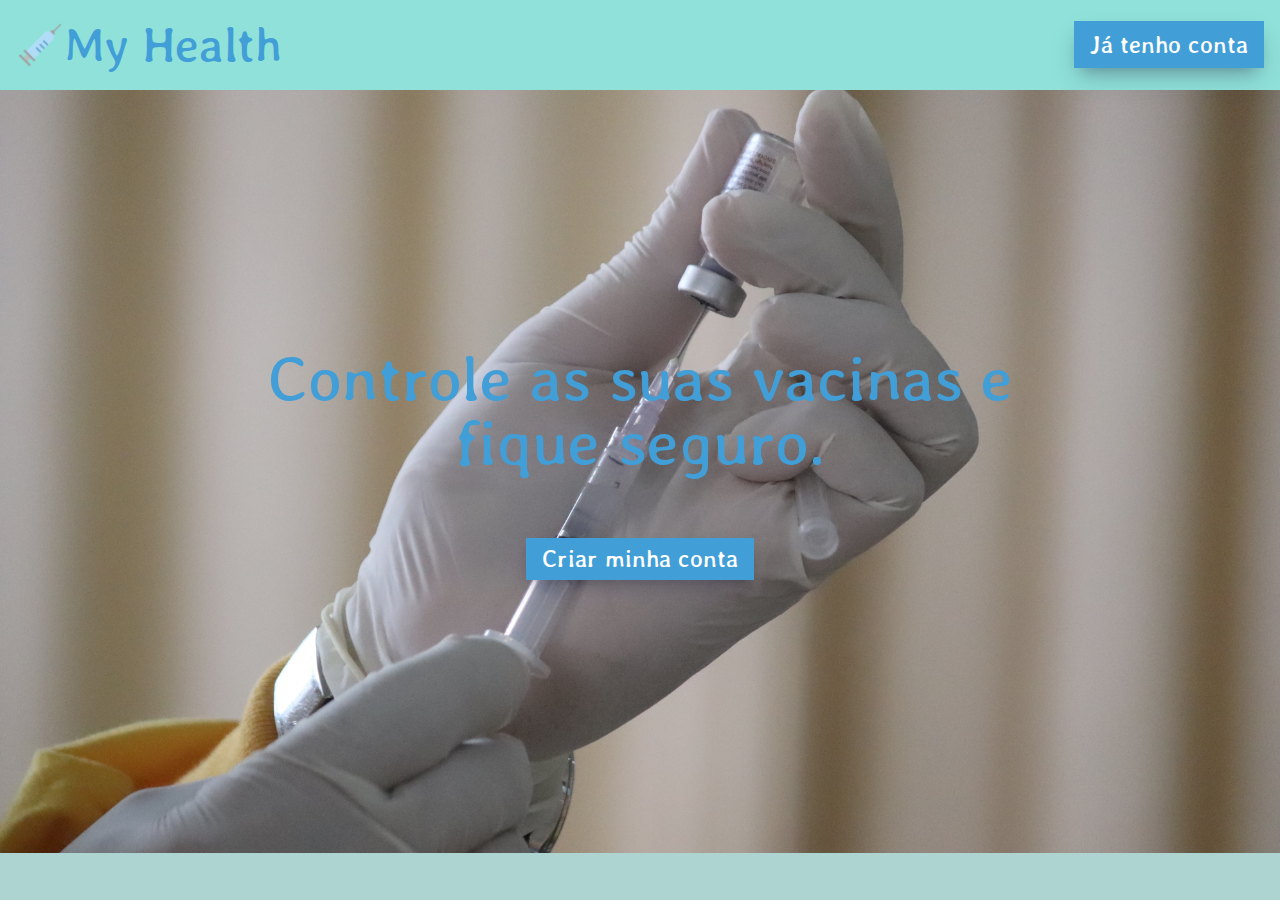
<file: index.html>
<!DOCTYPE html>
<head>
  <link rel="stylesheet" href="./src/styles/reset.css" />
  <link rel="stylesheet" href="./src/styles/styles.css" />
  <link rel="stylesheet" href="./src/styles/index.css" />
  <title>MyHealth</title>
  <meta charset="utf-8" />
</head>
<body class="homeBG">
  <nav>
    <div class="logo">
      <img src="src/img/icon-vaccine.png" width="48" />
      <h1 class="myHealthLogo">My Health</h1>
    </div>
    <div class="buttonArea">
      <a href="./login.html" class="button blueButton">Já tenho conta</a>
    </div>
  </nav>
  <main>
    <h2 class="indexTitle blueText">
      Controle as suas vacinas e<br />fique seguro.
    </h2>
    <a href="./register.html" class="button blueButton centralize"
      >Criar minha conta</a
    >
  </main>
</body>
</file>
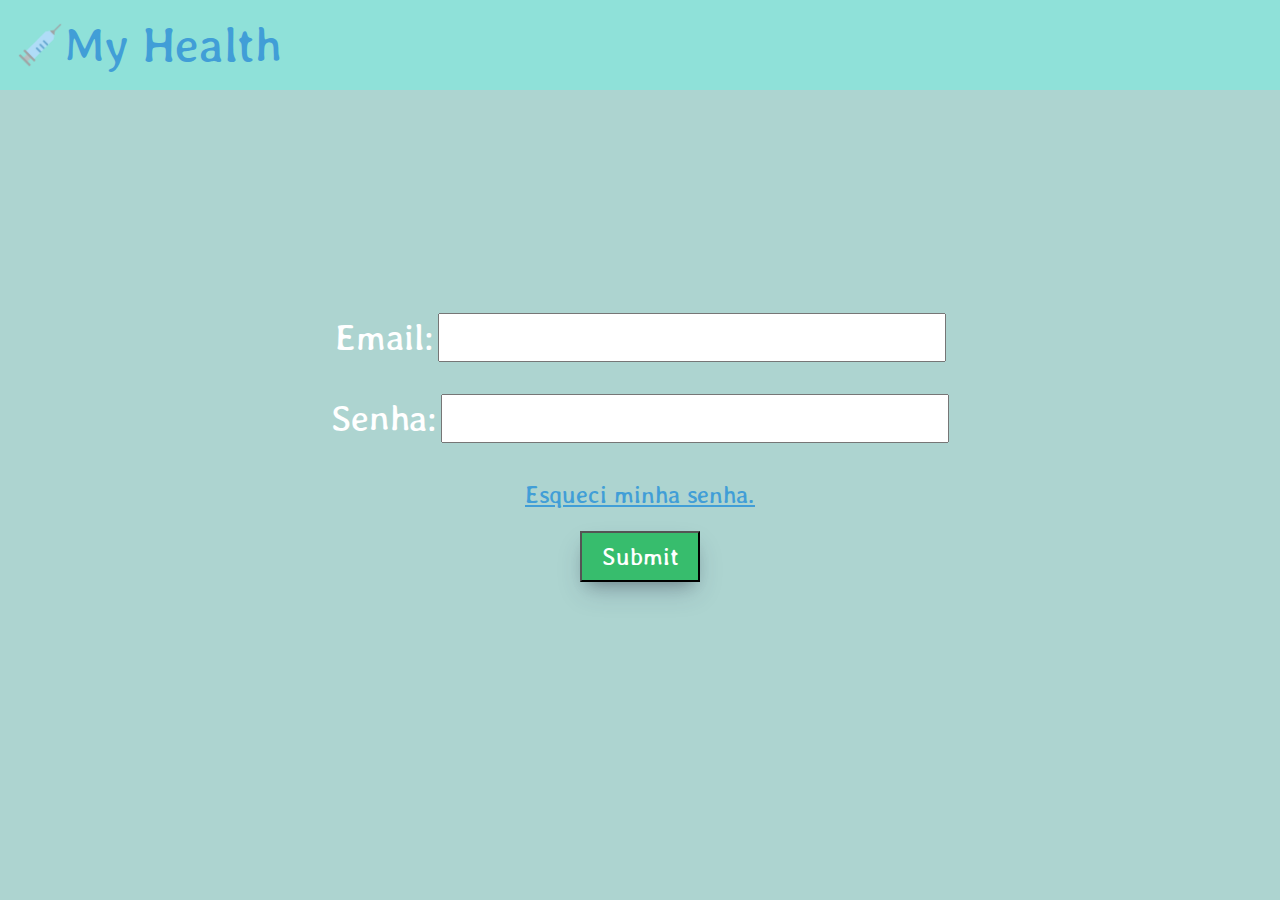
<file: login.html>
<!DOCTYPE html>
<head>
  <link rel="stylesheet" href="./src/styles/reset.css" />
  <link rel="stylesheet" href="./src/styles/styles.css" />
  <link rel="stylesheet" href="./src/styles/login.css" />
  <title>Login - MyHealth</title>
  <script>
    function checkLogin(){
      const u = localStorage.getItem('u')
      const p = localStorage.getItem('pw')

      if (p){
        localStorage.setItem('l', true)
        const currentAdress = window.location.href
        let mySplitStr = currentAdress.split('/')
        mySplitStr[3] = "homepage.html"
        console.log(mySplitStr)
        const adrss = mySplitStr.join("/");
        window.location.replace(adrss)
      }
    }
    checkLogin()
    function handleSubmit(e) {
      const user = document.getElementById("user").value;
      const pw = document.getElementById("pw").value;
      console.log(user)
      console.log(pw)
      localStorage.setItem('u', user)
      localStorage.setItem('pw', pw)
      localStorage.setItem('l', true)
      location.reload();
    }

    </script>
  <meta charset="utf-8" />
</head>
<body>
  <nav>
    <div class="logo">
      <img src="src/img/icon-vaccine.png" width="48" />
      <a href='./' class="clean"><h1 class="myHealthLogo">My Health</h1></a>
    </div>
    <div class="buttonArea"></div>
  </nav>
  <main>
    <form class="centralize loginForm" id="login">
      <div>
        <label for="user">Email:</label>
        <input type="email" id="user" name="user" class="blueText"/>
      </div>
      <div>
        <label for="pw">Senha:</label>
        <input type="password" id="pw" name="pw" class="blueText"/>
      </div>
      <span class="emailError">Email e/ou senha inválidos.</span>
      <a href="./recovery.html"><span class="recoveryLink">Esqueci minha senha.</span></a>
      <input type="submit" href="./homepage.html" class="button centralize greenButton" onclick="handleSubmit()"></input>
    </form>

  </main>
</body>
</file>
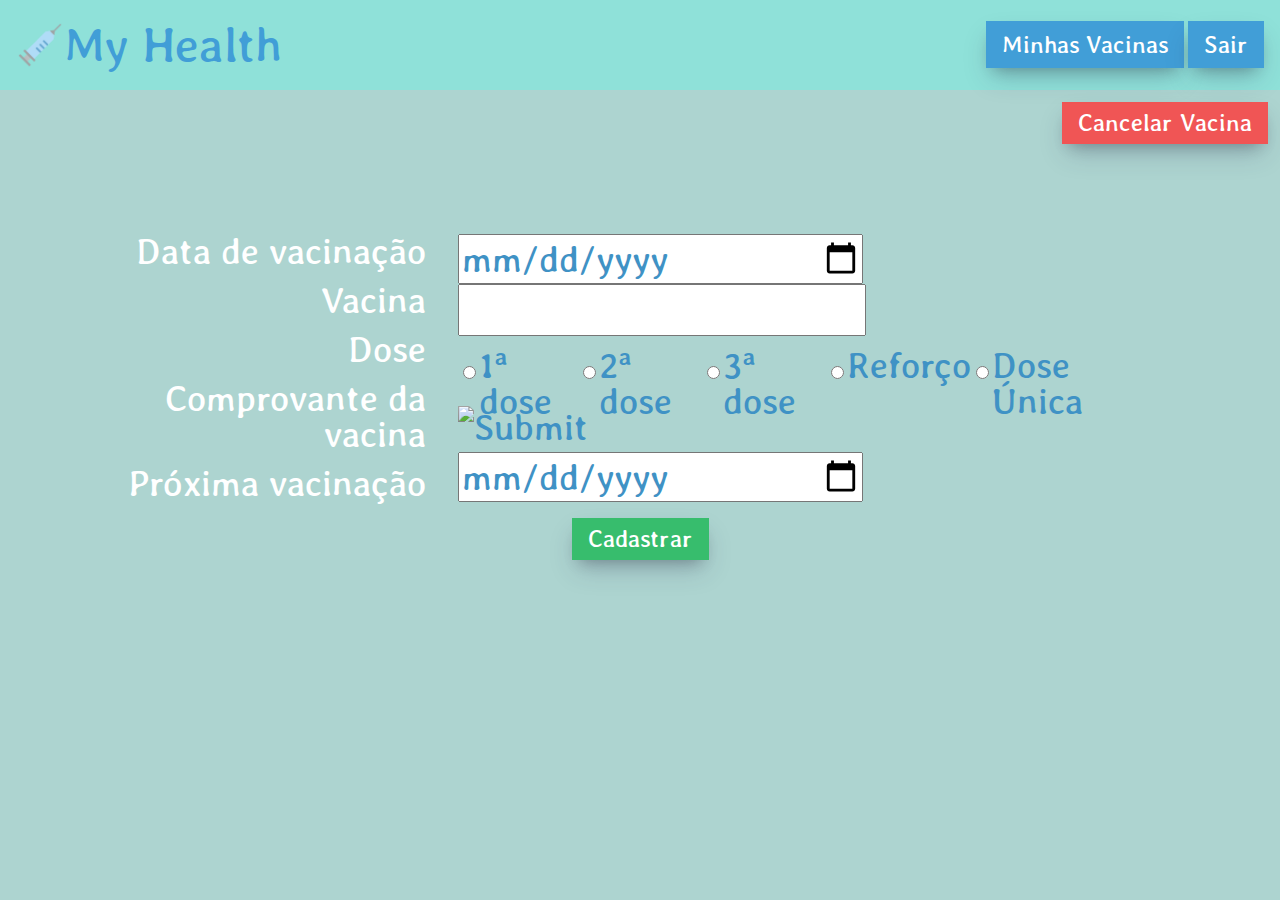
<file: new.html>
<!DOCTYPE html>

<head>
    <link rel="stylesheet" href="./src/styles/reset.css" />
    <link rel="stylesheet" href="./src/styles/styles.css" />
    <link rel="stylesheet" href="./src/styles/vaccine.css" />
    <title>Cadastrar nova vacina</title>
    <meta charset="utf-8" />
    <script>
        function modal(show) {
            console.log("rodou");
            const modalBg = document.getElementById("popupBg");
            const popup = document.getElementById("popupModal");
            const excluirVacina = document.getElementById("cancelarVacina");
            if (show == true) {
                excluirVacina.style.display = "none"
                modalBg.style.display = "block";
                modalBg.style.width = "100vw";
                modalBg.style.height = "100vh";
                popup.style.display = "block";
                popup.style.width = "500px";
                popup.style.height = "300px";
            } else {
                modalBg.style.display = "none";
                popup.style.display = "none";
                excluirVacina.style.display = "block"
            }
        }
        function cancelar() {
            const currentAdress = window.location.href;
            let mySplitStr = currentAdress.split("/");
            mySplitStr[3] = "homepage.html";
            console.log(mySplitStr);
            const adrss = mySplitStr.join("/");
            window.location.replace(adrss);
        }

        function handleVaccineCard() {
            const form = document.forms;
            console.log(form)
            // elementFromHTML(html)
        }

        function elementFromHTML(html) {
            const vaccineCard = document.createElement('div');
            template.innerHTML = html.trim();
            return template.content.firstElementChild;
        }
    </script>
</head>

<body>
    <nav>
        <div class="logo">
            <img src="src/img/icon-vaccine.png" width="48" />
            <h1 class="myHealthLogo">My Health</h1>
        </div>
        <div class="buttonArea">
            <a href="./homepage.html" class="button blueButton">Minhas Vacinas</a>
            <a href="./" class="button blueButton">Sair</a>
        </div>
    </nav>
    <main>
        <span onclick="modal(true)" class="button redButton alignRight" id="cancelarVacina">
            Cancelar Vacina
        </span>
        <div id="popupModal">
            <div class="popupInside">
                <span class="popupTitle">Deseja cancelar a inserção dessa vacina?</span>
                <div class="buttons">
                    <button onclick="cancelar()" class="button redButton">Sim</button>
                    <button onclick="modal(false)" class="button greenButton">
                        Continuar editando
                    </button>
                </div>
            </div>
        </div>
        <div id="popupBg"></div>
        <form class="registerForm" id="myForm">
            <div class="column reduce">
                <label for="dataVacinacao" class="leftSideLabel">Data de vacinação</label>
                <label for="vacina" class="leftSideLabel">Vacina</label>
                <label class="leftSideLabel">Dose</label>
                <label for="comprovante" class="leftSideLabel">Comprovante da vacina</label>
                <label for="dataProxima" class="leftSideLabel">Próxima vacinação</label>
            </div>

            <div class="column formatRightSide">
                <input type="date" class="registerTextInput" id="dataVacinacao" />
                <input type="text" id="vacina" class="registerTextInput" />
                <div class="vaccineSelector">
                    <input type="radio" id="primeiraDose" name="vaccineInput" value="primeira" />
                    <label for="primeiraDose" class="registerTextInput rightSideLabel">1ª dose</label>
                    <input type="radio" id="segundaDose" name="vaccineInput" value="segunda" />
                    <label for="segundaDose" class="registerTextInput rightSideLabel">2ª dose</label>
                    <input type="radio" id="terceiraDose" name="vaccineInput" value="terceira" />
                    <label for="terceiraDose" class="registerTextInput rightSideLabel">3ª dose</label>
                    <input type="radio" id="reforço" name="vaccineInput" value="reforço" />
                    <label for="reforço" class="registerTextInput rightSideLabel">Reforço</label>
                    <input type="radio" id="unica" name="vaccineInput" value="dose única" />
                    <label for="unica" class="registerTextInput rightSideLabel">Dose Única</label>
                </div>
                <input type="image" id="comprovante" class="registerTextInput" />
                <input type="date" id="dataProxima" class="registerTextInput" />
            </div>
        </form>
        <a onclick="handleVaccineCard()" class="button greenButton centralize">Cadastrar</a>
    </main>
</body>
</file>
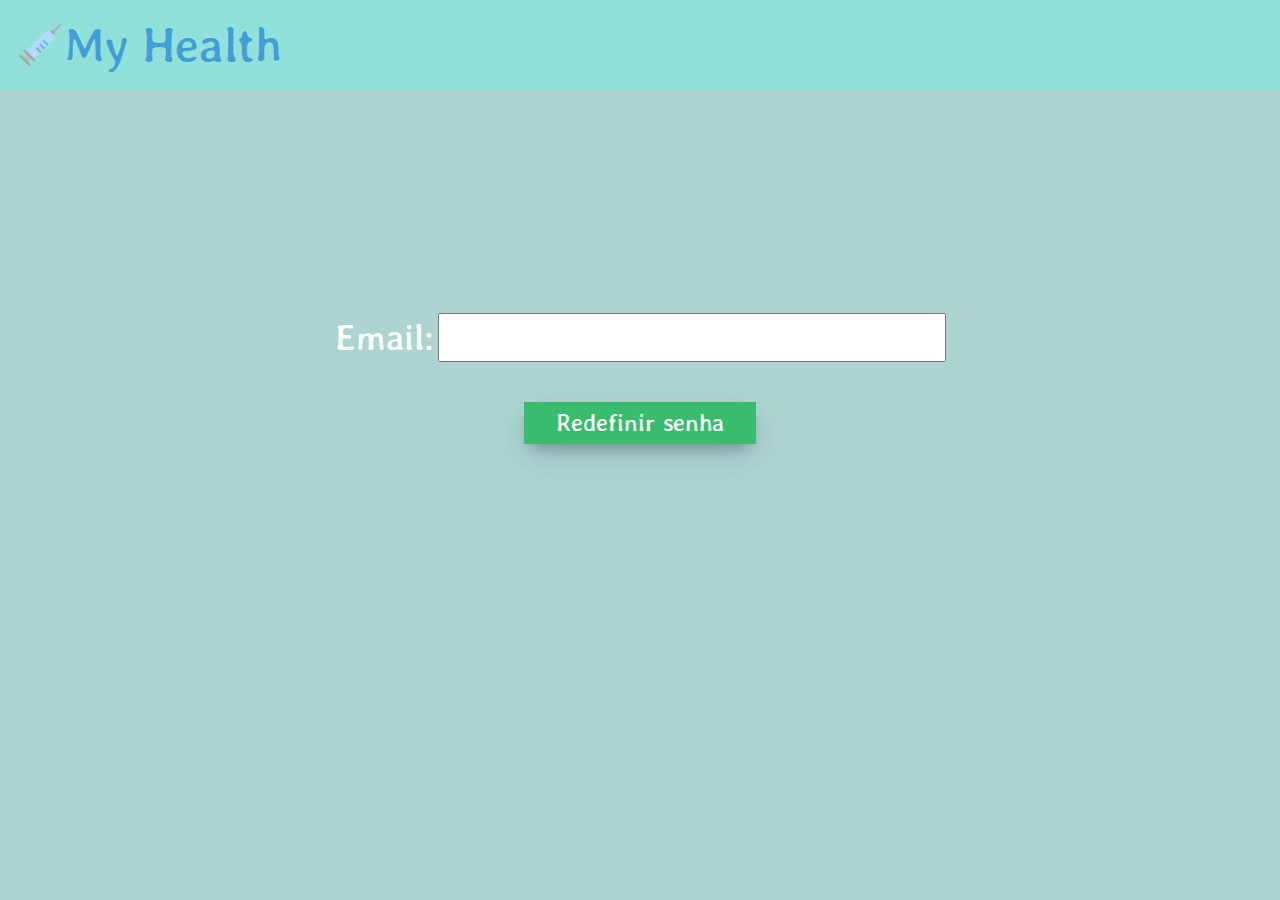
<file: recovery.html>
<!DOCTYPE html>
<head>
  <link rel="stylesheet" href="./src/styles/reset.css" />
  <link rel="stylesheet" href="./src/styles/styles.css" />
  <link rel="stylesheet" href="./src/styles/login.css" />
  <link rel="stylesheet" href="./src/styles/recovery.css" />
  <title>Esqueci minha senha - MyHealth</title>
  <meta charset="utf-8" />
</head>
<body>
  <nav>
    <div class="logo">
      <img src="src/img/icon-vaccine.png" width="48" />
      <a href='./' class="clean"><h1 class="myHealthLogo">My Health</h1></a>
    </div>
    <div class="buttonArea"></div>
  </nav>
  <main>
    <form class="centralize loginForm">
      <div>
        <label for="user">Email:</label>
        <input type="email" id="user" name="user" />
      </div>
    </form>
    <span class="emailError">Email e/ou senha inválidos.</span>

    <a href="./homepage.html" class="button centralize greenButton recoveryHotFix">Redefinir senha</a>
  </main>
</body>
</file>
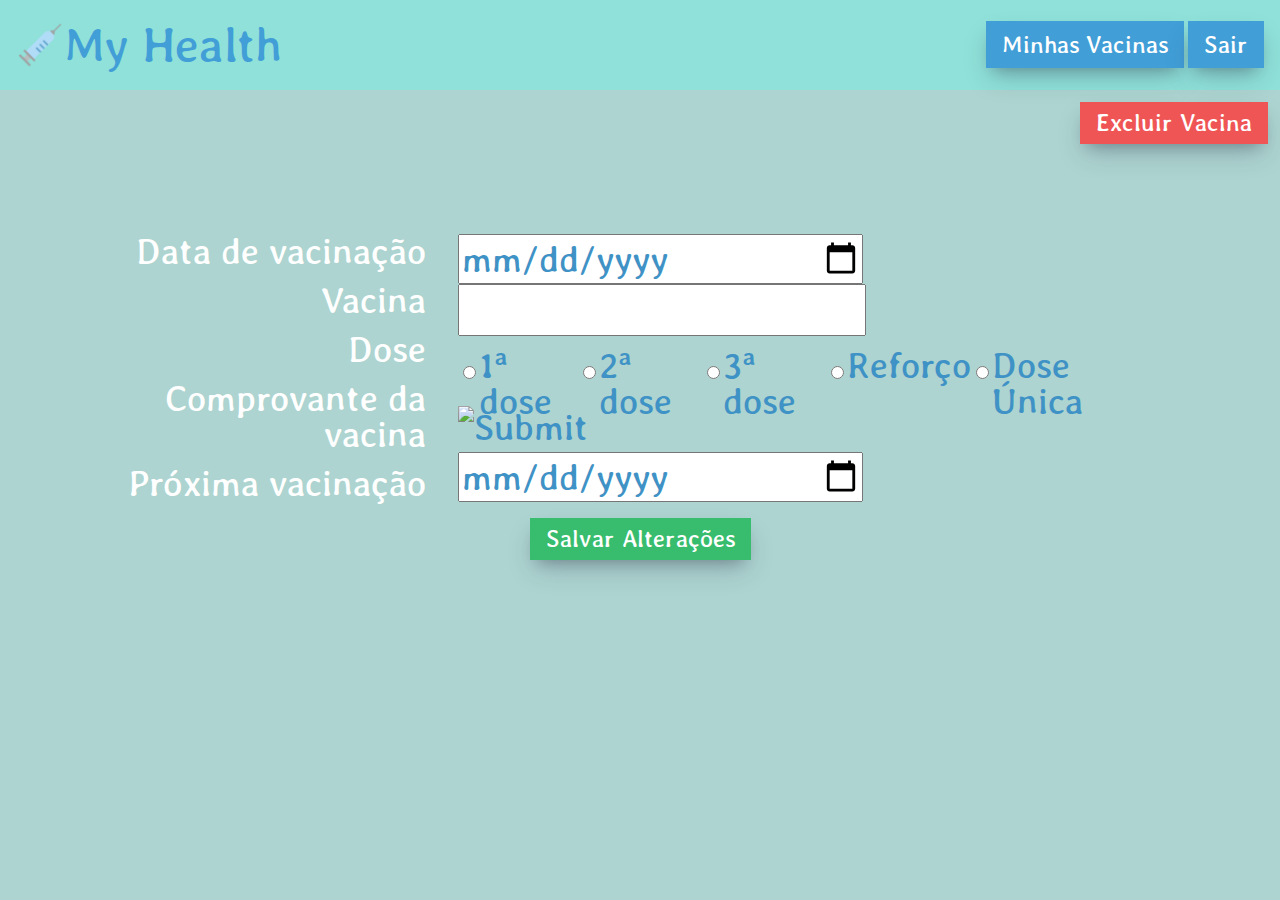
<file: vaccine.html>
<!DOCTYPE html>

<head>
  <link rel="stylesheet" href="./src/styles/reset.css" />
  <link rel="stylesheet" href="./src/styles/styles.css" />
  <link rel="stylesheet" href="./src/styles/vaccine.css" />
  <title>Cadastrar nova vacina</title>
  <meta charset="utf-8" />
  <script>
    function modal(show) {
      console.log("rodou");
      const modalBg = document.getElementById("popupBg");
      const popup = document.getElementById("popupModal");
      const excluirVacina = document.getElementById("excluirVacina");
      if (show == true) {
        excluirVacina.style.display = "none"
        modalBg.style.display = "block";
        modalBg.style.width = "100vw";
        modalBg.style.height = "100vh";
        popup.style.display = "block";
        popup.style.width = "500px";
        popup.style.height = "300px";
      } else {
        modalBg.style.display = "none";
        popup.style.display = "none";
        excluirVacina.style.display = "block"
      }
    }

    function excluir() {
      alert('deve excluir a vacina atual')
      const currentAdress = window.location.href;
      let mySplitStr = currentAdress.split("/");
      mySplitStr[3] = "homepage.html";
      console.log(mySplitStr);
      const adrss = mySplitStr.join("/");
      window.location.replace(adrss);
    }

    function handleVaccineCard() {
      const form = document.forms;
      console.log(form)
      // elementFromHTML(html)
    }

    function elementFromHTML(html) {
      const vaccineCard = document.createElement('div');
      template.innerHTML = html.trim();
      return template.content.firstElementChild;
    }
  </script>
</head>

<body>
  <nav>
    <div class="logo">
      <img src="src/img/icon-vaccine.png" width="48" />
      <h1 class="myHealthLogo">My Health</h1>
    </div>
    <div class="buttonArea">
      <a href="./homepage.html" class="button blueButton">Minhas Vacinas</a>
      <a href="./" class="button blueButton">Sair</a>
    </div>
  </nav>
  <main>
    <span onclick="modal(true)" class="button redButton alignRight" id="excluirVacina">Excluir Vacina</span>
    <div id="popupModal">
      <div class="popupInside">
        <span class="popupTitle">Tem certeza que deseja remover essa vacina?</span>
        <div class="buttons">
          <button onclick="excluir()" class="button redButton">Sim</button>
          <button onclick="modal(false)" class="button greenButton">
            Cancelar
          </button>
        </div>
      </div>
    </div>
    <div id="popupBg"></div>
    <form class="registerForm" id="myForm">
      <div class="column reduce">
        <label for="dataVacinacao" class="leftSideLabel">Data de vacinação</label>
        <label for="vacina" class="leftSideLabel">Vacina</label>
        <label class="leftSideLabel">Dose</label>
        <label for="comprovante" class="leftSideLabel">Comprovante da vacina</label>
        <label for="dataProxima" class="leftSideLabel">Próxima vacinação</label>
      </div>

      <div class="column formatRightSide">
        <input type="date" class="registerTextInput" id="dataVacinacao" />
        <input type="text" id="vacina" class="registerTextInput" />
        <div class="vaccineSelector">
          <input type="radio" id="primeiraDose" name="vaccineInput" value="primeira" />
          <label for="primeiraDose" class="registerTextInput rightSideLabel">1ª dose</label>
          <input type="radio" id="segundaDose" name="vaccineInput" value="segunda" />
          <label for="segundaDose" class="registerTextInput rightSideLabel">2ª dose</label>
          <input type="radio" id="terceiraDose" name="vaccineInput" value="terceira" />
          <label for="terceiraDose" class="registerTextInput rightSideLabel">3ª dose</label>
          <input type="radio" id="reforço" name="vaccineInput" value="reforço" />
          <label for="reforço" class="registerTextInput rightSideLabel">Reforço</label>
          <input type="radio" id="unica" name="vaccineInput" value="dose única" />
          <label for="unica" class="registerTextInput rightSideLabel">Dose Única</label>
        </div>
        <input type="image" id="comprovante" class="registerTextInput" />
        <input type="date" id="dataProxima" class="registerTextInput" />
      </div>
    </form>
    <a onclick="handleVaccineCard()" class="button greenButton centralize">Salvar Alterações</a>
  </main>
</body>
</file>
<file: src/styles/styles.css>
nav {
  height: 90px;
  background-color: #8fe1d9;
  display: flex;
  flex-direction: row;
  justify-content: space-between;
  align-items: center;
  padding: 0 1em;
}

body {
  background-color: #add4d0;
}

.button {
  width: fit-content;
  padding: 9px 16px;
  text-decoration: none;
  color: white;
  font-size: 24px;
  box-shadow: rgba(50, 50, 93, 0.25) 0px 13px 27px -5px,
    rgba(0, 0, 0, 0.3) 0px 8px 16px -8px;
  cursor: pointer;
}
.myHealthLogo {
  font-size: 48px;
  color: #419ed7;
}
.blueButton {
  background-color: #419ed7;
}
.greenButton {
  background-color: #37bd6d;
}

.redButton {
  background-color: #f05555;
}

.blueText {
  color: #419ed7;
}

.logo {
  display: flex;
}

.centralize {
  display: block;
  text-align: center;
  margin-left: auto;
  margin-right: auto;
}

.alignRight {
  display: block;
  margin-left: auto;
  margin-top: .5em;
  margin-right: .5em;
}
</file>
<file: src/styles/index.css>
.homeBG {
  background-size: 100vw;
  width: 100vw;
  height: 100vh;
  width: 100%;
  height: 100%;
  overflow: hidden;
  background-image: url("../img/mufid-majnun-cM1aU42FnRg-unsplash.jpg");
  background-repeat: no-repeat;
  /* filter: blur(0.3px) brightness(1.1) opacity(0.7); */
}

.indexTitle {
  font-size: 64px;
  text-align: center;
  margin: 20% auto 1em;
}
</file>
<file: src/styles/login.css>
label,
input {
  font-size: 36px;
  font-family: "Averia Libre";
}

.loginForm {
  color: white;
  display: flex;
  flex-direction: column;
  margin-top: 23vh;
}

.loginForm > div {
  margin: 1em 0;
  width: 100%;
}

.emailError {
  text-align: center;
  display: block;
  margin: 0 0 1em;
  color: red;
  display: none;
}

.recoveryLink {
  text-align: center;
  font-size: 24px;
  color: #419ed7;
  display: block;
  text-decoration: underline;
  margin: 1em 0 1em 0;
  cursor: pointer;
}

input {
  width: 500px;
}

.button {
  width: 120px;
}

.clean{
  all: unset;
  cursor:pointer;
}
</file>
<file: src/styles/vaccine.css>
* {
    color: white;
    font-family: "Averia Libre";
  }
  
  .registerForm {
    display: block;
    margin-left: auto;
    margin-right: auto;
    margin-top: 10vh;
    margin-bottom: 16px;
    width: 90%;
    display: flex;
    flex-direction: row;
    justify-content: flex-start;
  }
  
  .registerTextInput {
    height: 46px;
    font-size: 36px;
    right: 0;
    color: #3f92c5;
    max-width: 400px;
  }
  
  
  label,
  input {
    font-size: 36px;
    display: block;
  }
  
  label {
    display: block;
  }
  
  .column {
    display: flex;
    flex-direction: column;
    justify-content: space-between;
    width: 100%;
    margin: 0 1em;
  }
  
  .rightSideLabel {
    text-align: start;
  }
  
  .leftSideLabel {
    text-align: end;
    display: inline;
  }
  
  .vaccineSelector{
    display: flex;
    margin: 12px 0;
  }
  
  .clean{
    all: unset;
    cursor: pointer;
  }

  .reduce{
    width: 30%;
  }

  .formatRightSide{
    width: 60%;
  }

  #popupModal {
    display: none;
    width: 0;
    height: 0;
    position:absolute;
    left:0;
    right:0;
    margin-left:auto;
    margin-right:auto;
    margin-top: 3em;
    background-color: white;
  }
  #popupBg {
    display: none;
    width: 0;
    height: 0;
    background-color: rgba(43, 43, 43, 0.671);
  }

  .popupInside{
    text-align: center;
    height: 100%;
    display: flex;
    flex-direction: column;
    justify-content: space-evenly;
  }

  .popupTitle{
    color: red;
    font-size: 24px;
    margin: 16px 0;
  }
</file>
<file: src/styles/recovery.css>
.recoveryHotFix {
  margin: 1em auto;
  width: 200px;
}
</file>
